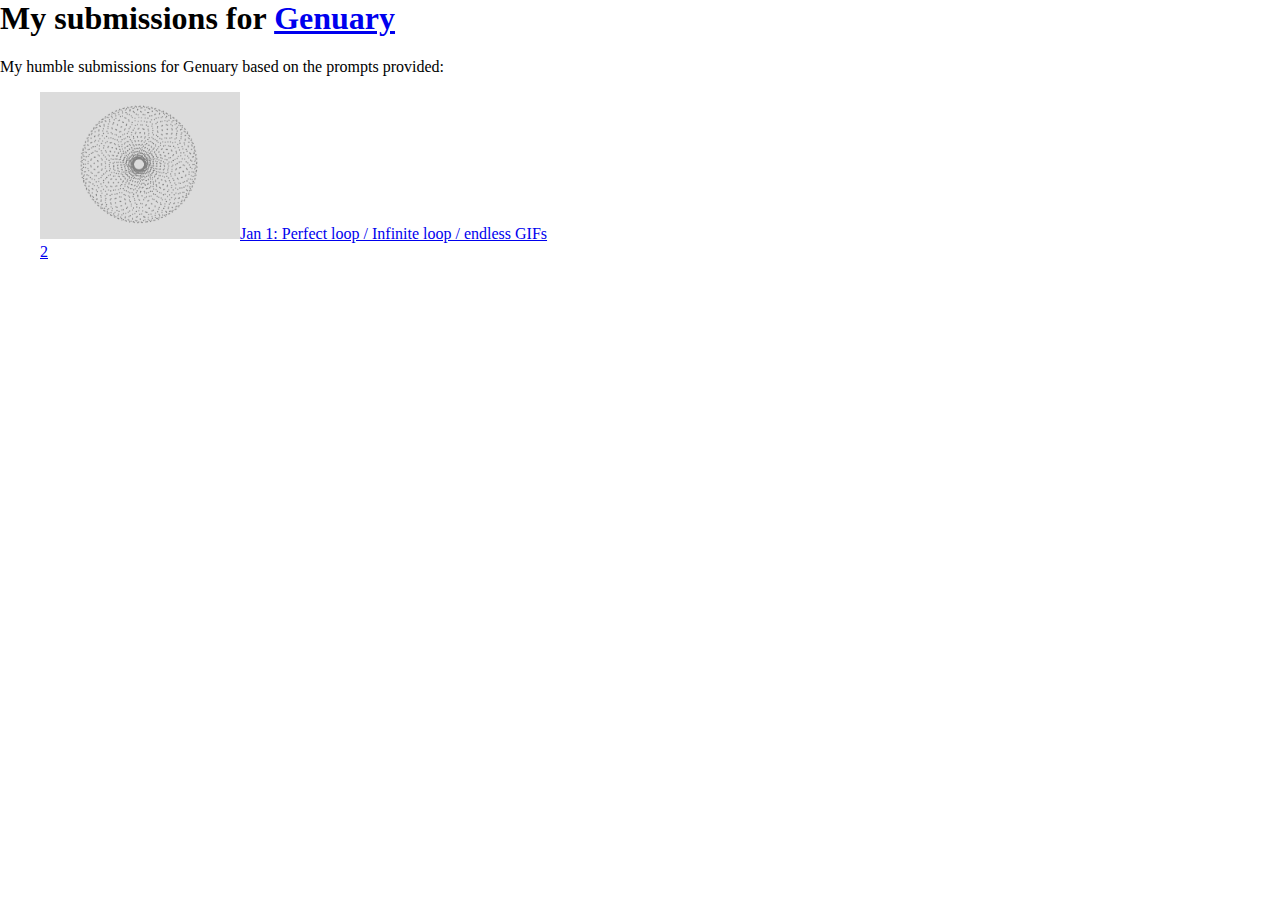
<file: index.html>
<html>
  <head>
    <link href="css/site.css" rel="stylesheet" />
  </head>
  <body>
    <h1>My submissions for <a href="https://genuary.art">Genuary</a></h1>
    <p>My humble submissions for Genuary based on the prompts provided:</p>
    <ol>
      <li><a href="1.html"><img src="1.png" /><caption>Jan 1: Perfect loop / Infinite loop / endless GIFs</caption></a></li>
      <li><a href="2.html">2</a></li>
    </ol>
  </body>
</html>
</file>
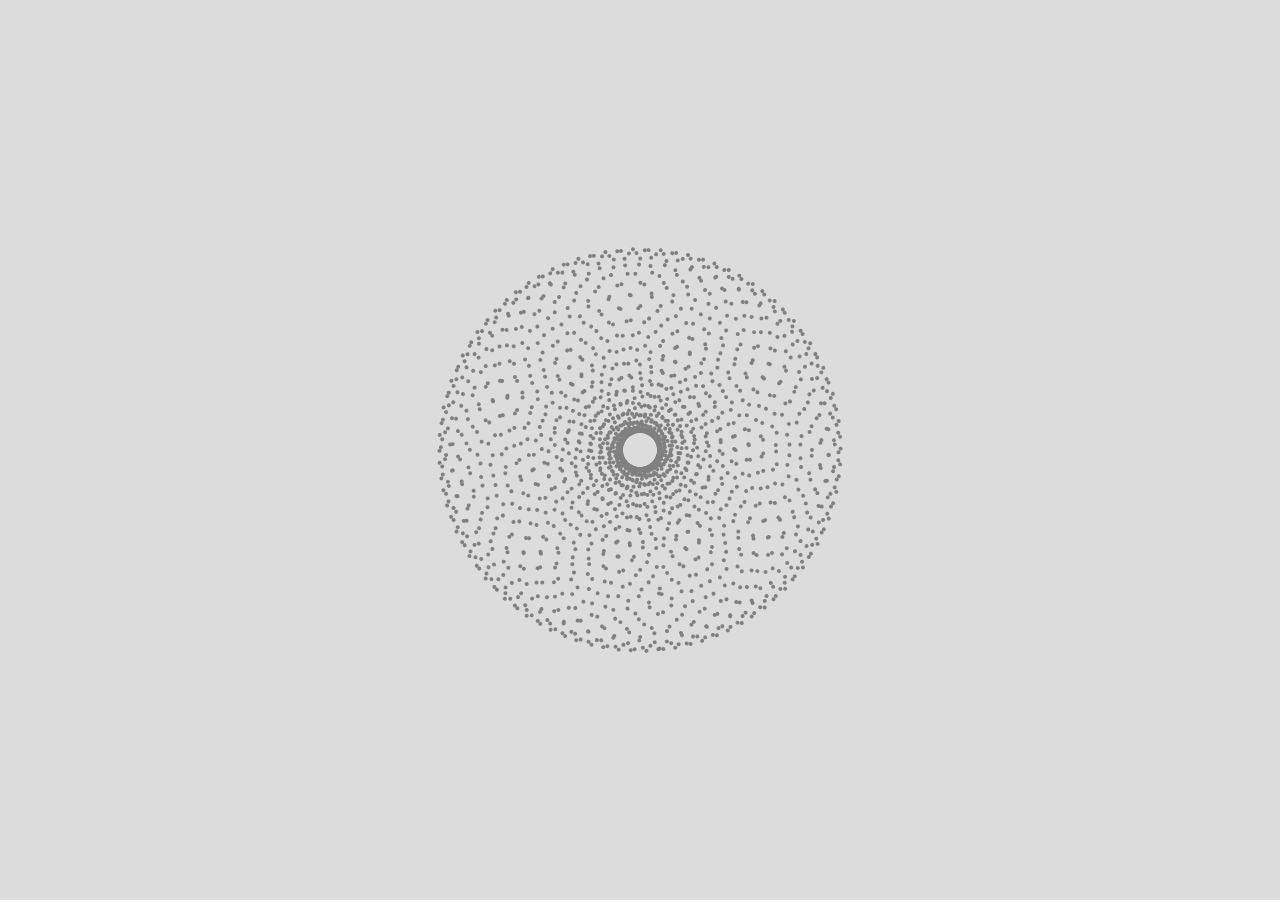
<file: 1.html>
<!DOCTYPE html>

<html>
  <head>
    <link href="css/site.css" rel="stylesheet" />
  </head>
  <body>
    <main>
    </main>
    <script src="js/p5.min.js"></script>
    <script src="1.js"></script>
  </body>
</html>
</file>
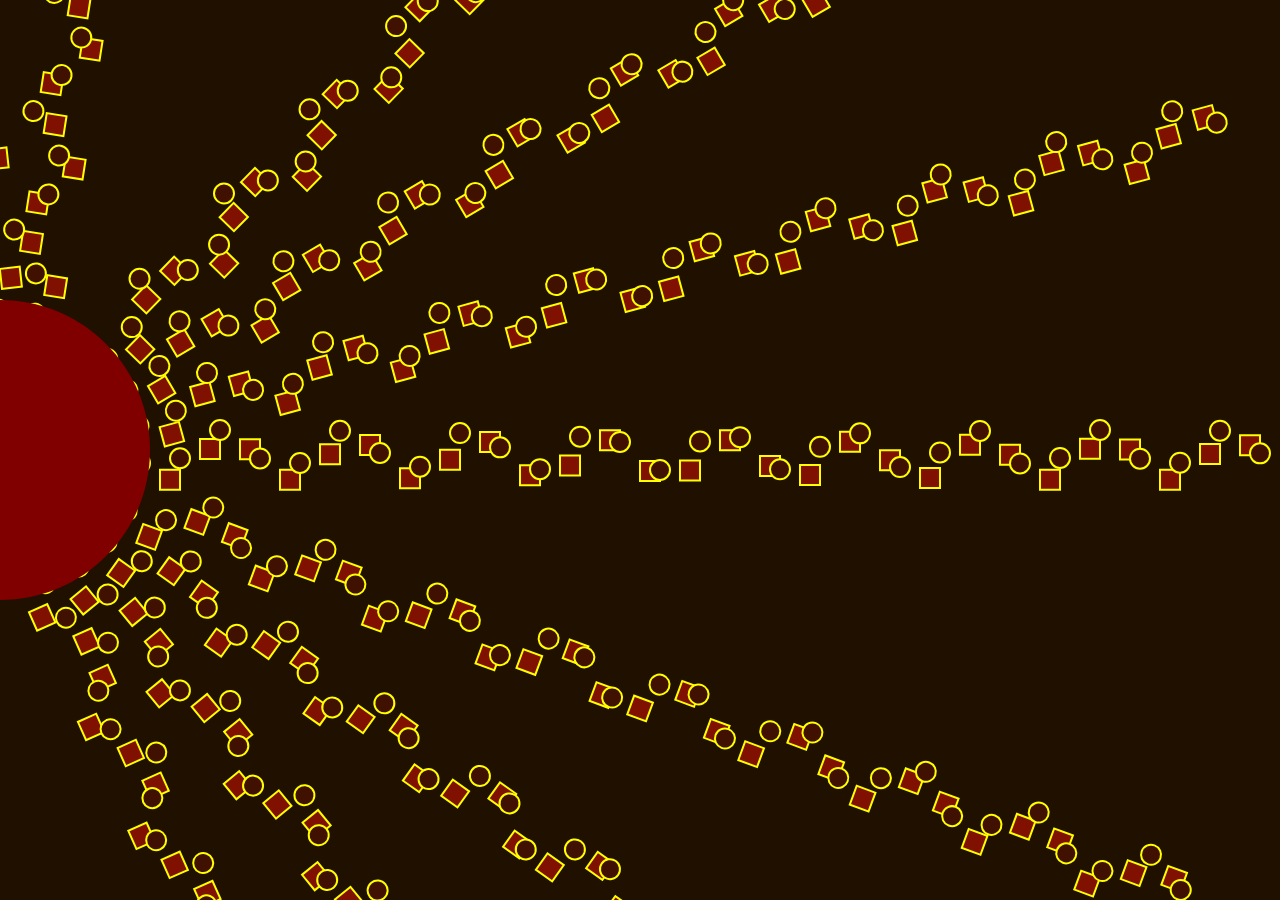
<file: 2.html>
<!DOCTYPE html>

<html>
  <head>
    <link href="css/site.css" rel="stylesheet" />
  </head>
  <body>
    <main>
    </main>
    <script src="js/p5.min.js"></script>
    <script src="2.js"></script>
  </body>
</html>
</file>
<file: css/site.css>
body {
    margin: 0px;
}

ol {
    list-style-type: none;
}

img {
    width: 200px;
    height: 150p;
}
</file>
